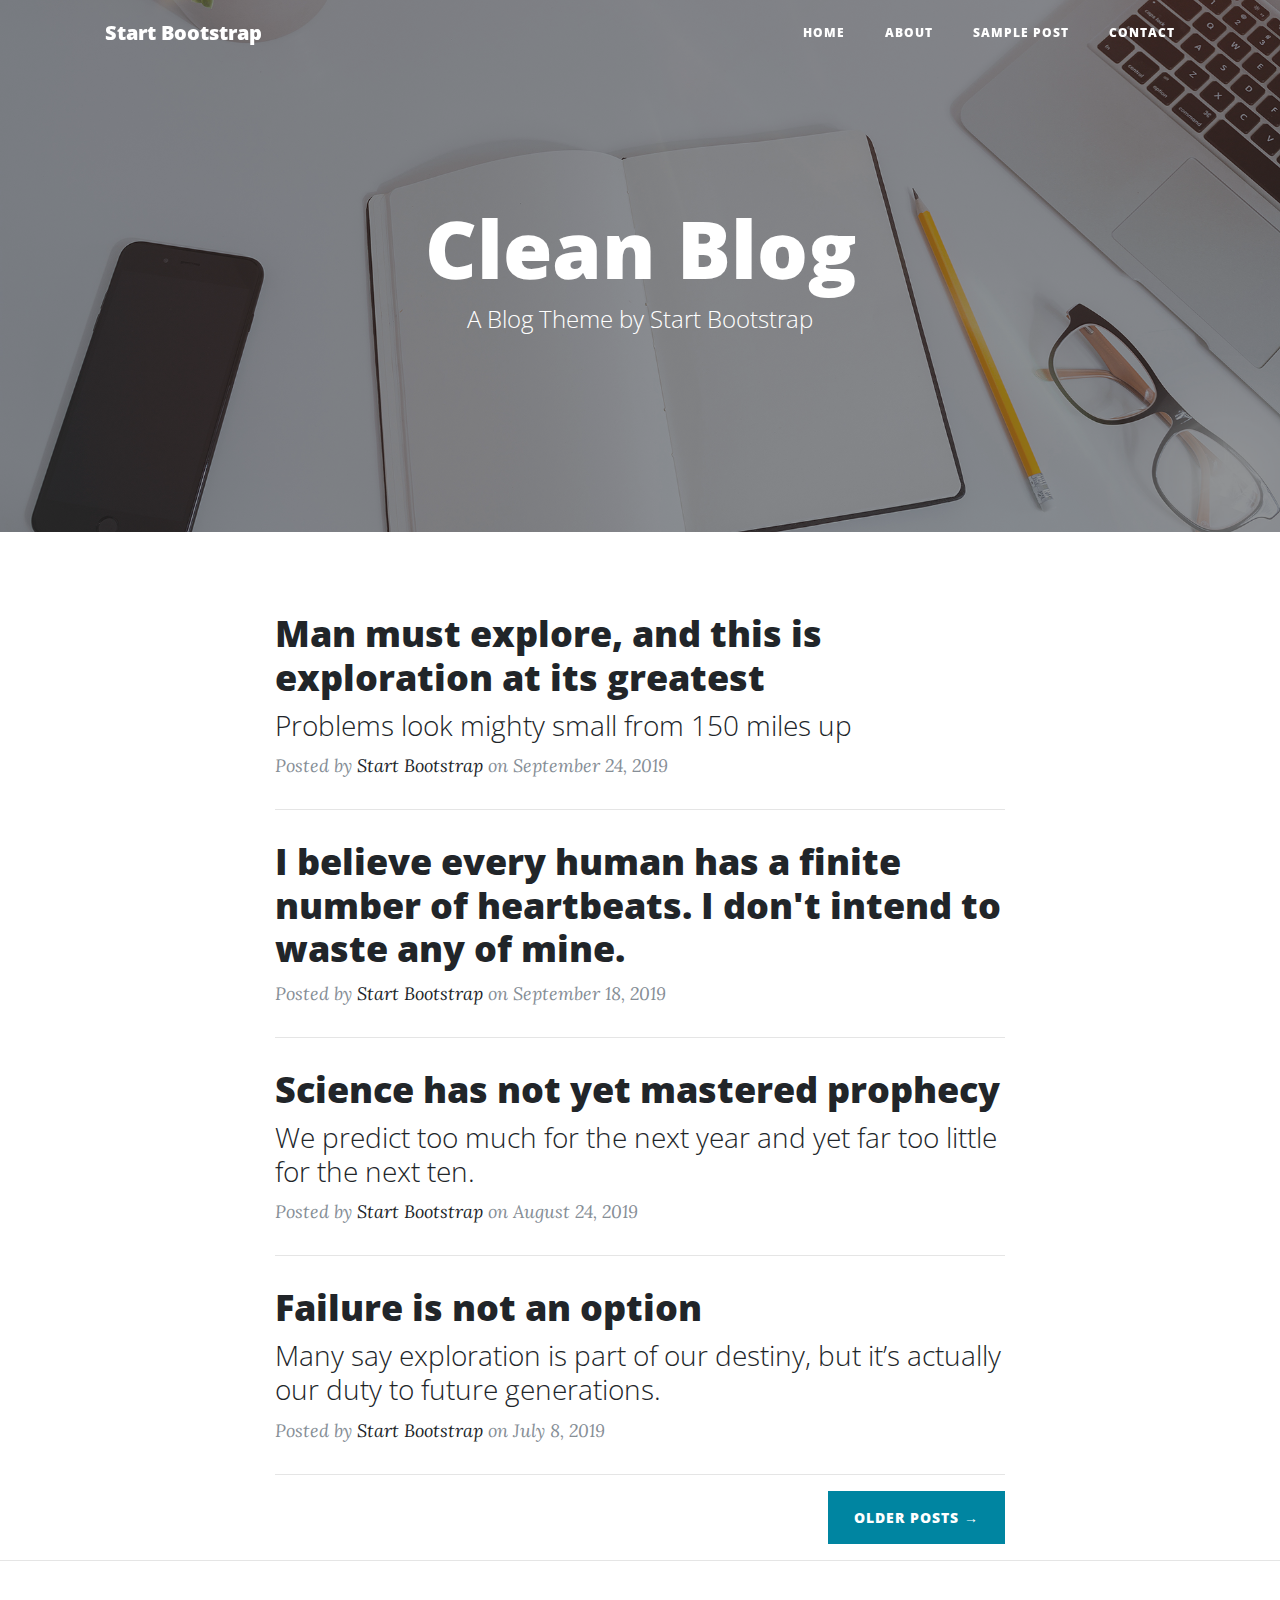
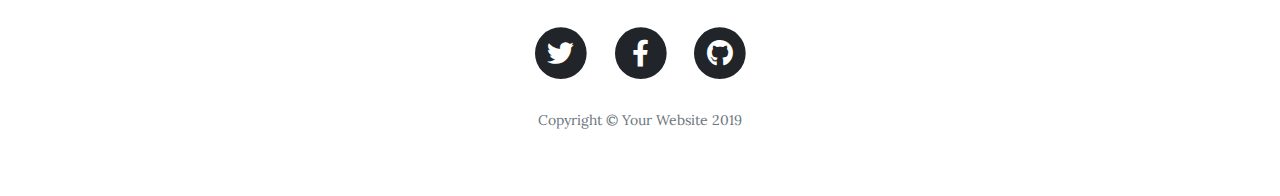
<file: MyHome/src/main/resources/static/startbootstrap-clean-blog-gh-pages/index.html>
<!DOCTYPE html>
<html lang="en">

<head>

  <meta charset="utf-8">
  <meta name="viewport" content="width=device-width, initial-scale=1, shrink-to-fit=no">
  <meta name="description" content="">
  <meta name="author" content="">

  <title>Clean Blog - Start Bootstrap Theme</title>

  <!-- Bootstrap core CSS -->
  <link href="vendor/bootstrap/css/bootstrap.min.css" rel="stylesheet">

  <!-- Custom fonts for this template -->
  <link href="vendor/fontawesome-free/css/all.min.css" rel="stylesheet" type="text/css">
  <link href='https://fonts.googleapis.com/css?family=Lora:400,700,400italic,700italic' rel='stylesheet' type='text/css'>
  <link href='https://fonts.googleapis.com/css?family=Open+Sans:300italic,400italic,600italic,700italic,800italic,400,300,600,700,800' rel='stylesheet' type='text/css'>

  <!-- Custom styles for this template -->
  <link href="css/clean-blog.min.css" rel="stylesheet">

</head>

<body>

  <!-- Navigation -->
  <nav class="navbar navbar-expand-lg navbar-light fixed-top" id="mainNav">
    <div class="container">
      <a class="navbar-brand" href="index.html">Start Bootstrap</a>
      <button class="navbar-toggler navbar-toggler-right" type="button" data-toggle="collapse" data-target="#navbarResponsive" aria-controls="navbarResponsive" aria-expanded="false" aria-label="Toggle navigation">
        Menu
        <i class="fas fa-bars"></i>
      </button>
      <div class="collapse navbar-collapse" id="navbarResponsive">
        <ul class="navbar-nav ml-auto">
          <li class="nav-item">
            <a class="nav-link" href="index.html">Home</a>
          </li>
          <li class="nav-item">
            <a class="nav-link" href="about.html">About</a>
          </li>
          <li class="nav-item">
            <a class="nav-link" href="post.html">Sample Post</a>
          </li>
          <li class="nav-item">
            <a class="nav-link" href="contact.html">Contact</a>
          </li>
        </ul>
      </div>
    </div>
  </nav>

  <!-- Page Header -->
  <header class="masthead" style="background-image: url('img/home-bg.jpg')">
    <div class="overlay"></div>
    <div class="container">
      <div class="row">
        <div class="col-lg-8 col-md-10 mx-auto">
          <div class="site-heading">
            <h1>Clean Blog</h1>
            <span class="subheading">A Blog Theme by Start Bootstrap</span>
          </div>
        </div>
      </div>
    </div>
  </header>

  <!-- Main Content -->
  <div class="container">
    <div class="row">
      <div class="col-lg-8 col-md-10 mx-auto">
        <div class="post-preview">
          <a href="post.html">
            <h2 class="post-title">
              Man must explore, and this is exploration at its greatest
            </h2>
            <h3 class="post-subtitle">
              Problems look mighty small from 150 miles up
            </h3>
          </a>
          <p class="post-meta">Posted by
            <a href="#">Start Bootstrap</a>
            on September 24, 2019</p>
        </div>
        <hr>
        <div class="post-preview">
          <a href="post.html">
            <h2 class="post-title">
              I believe every human has a finite number of heartbeats. I don't intend to waste any of mine.
            </h2>
          </a>
          <p class="post-meta">Posted by
            <a href="#">Start Bootstrap</a>
            on September 18, 2019</p>
        </div>
        <hr>
        <div class="post-preview">
          <a href="post.html">
            <h2 class="post-title">
              Science has not yet mastered prophecy
            </h2>
            <h3 class="post-subtitle">
              We predict too much for the next year and yet far too little for the next ten.
            </h3>
          </a>
          <p class="post-meta">Posted by
            <a href="#">Start Bootstrap</a>
            on August 24, 2019</p>
        </div>
        <hr>
        <div class="post-preview">
          <a href="post.html">
            <h2 class="post-title">
              Failure is not an option
            </h2>
            <h3 class="post-subtitle">
              Many say exploration is part of our destiny, but it’s actually our duty to future generations.
            </h3>
          </a>
          <p class="post-meta">Posted by
            <a href="#">Start Bootstrap</a>
            on July 8, 2019</p>
        </div>
        <hr>
        <!-- Pager -->
        <div class="clearfix">
          <a class="btn btn-primary float-right" href="#">Older Posts &rarr;</a>
        </div>
      </div>
    </div>
  </div>

  <hr>

  <!-- Footer -->
  <footer>
    <div class="container">
      <div class="row">
        <div class="col-lg-8 col-md-10 mx-auto">
          <ul class="list-inline text-center">
            <li class="list-inline-item">
              <a href="#">
                <span class="fa-stack fa-lg">
                  <i class="fas fa-circle fa-stack-2x"></i>
                  <i class="fab fa-twitter fa-stack-1x fa-inverse"></i>
                </span>
              </a>
            </li>
            <li class="list-inline-item">
              <a href="#">
                <span class="fa-stack fa-lg">
                  <i class="fas fa-circle fa-stack-2x"></i>
                  <i class="fab fa-facebook-f fa-stack-1x fa-inverse"></i>
                </span>
              </a>
            </li>
            <li class="list-inline-item">
              <a href="#">
                <span class="fa-stack fa-lg">
                  <i class="fas fa-circle fa-stack-2x"></i>
                  <i class="fab fa-github fa-stack-1x fa-inverse"></i>
                </span>
              </a>
            </li>
          </ul>
          <p class="copyright text-muted">Copyright &copy; Your Website 2019</p>
        </div>
      </div>
    </div>
  </footer>

  <!-- Bootstrap core JavaScript -->
  <script src="vendor/jquery/jquery.min.js"></script>
  <script src="vendor/bootstrap/js/bootstrap.bundle.min.js"></script>

  <!-- Custom scripts for this template -->
  <script src="js/clean-blog.min.js"></script>

</body>

</html>
</file>
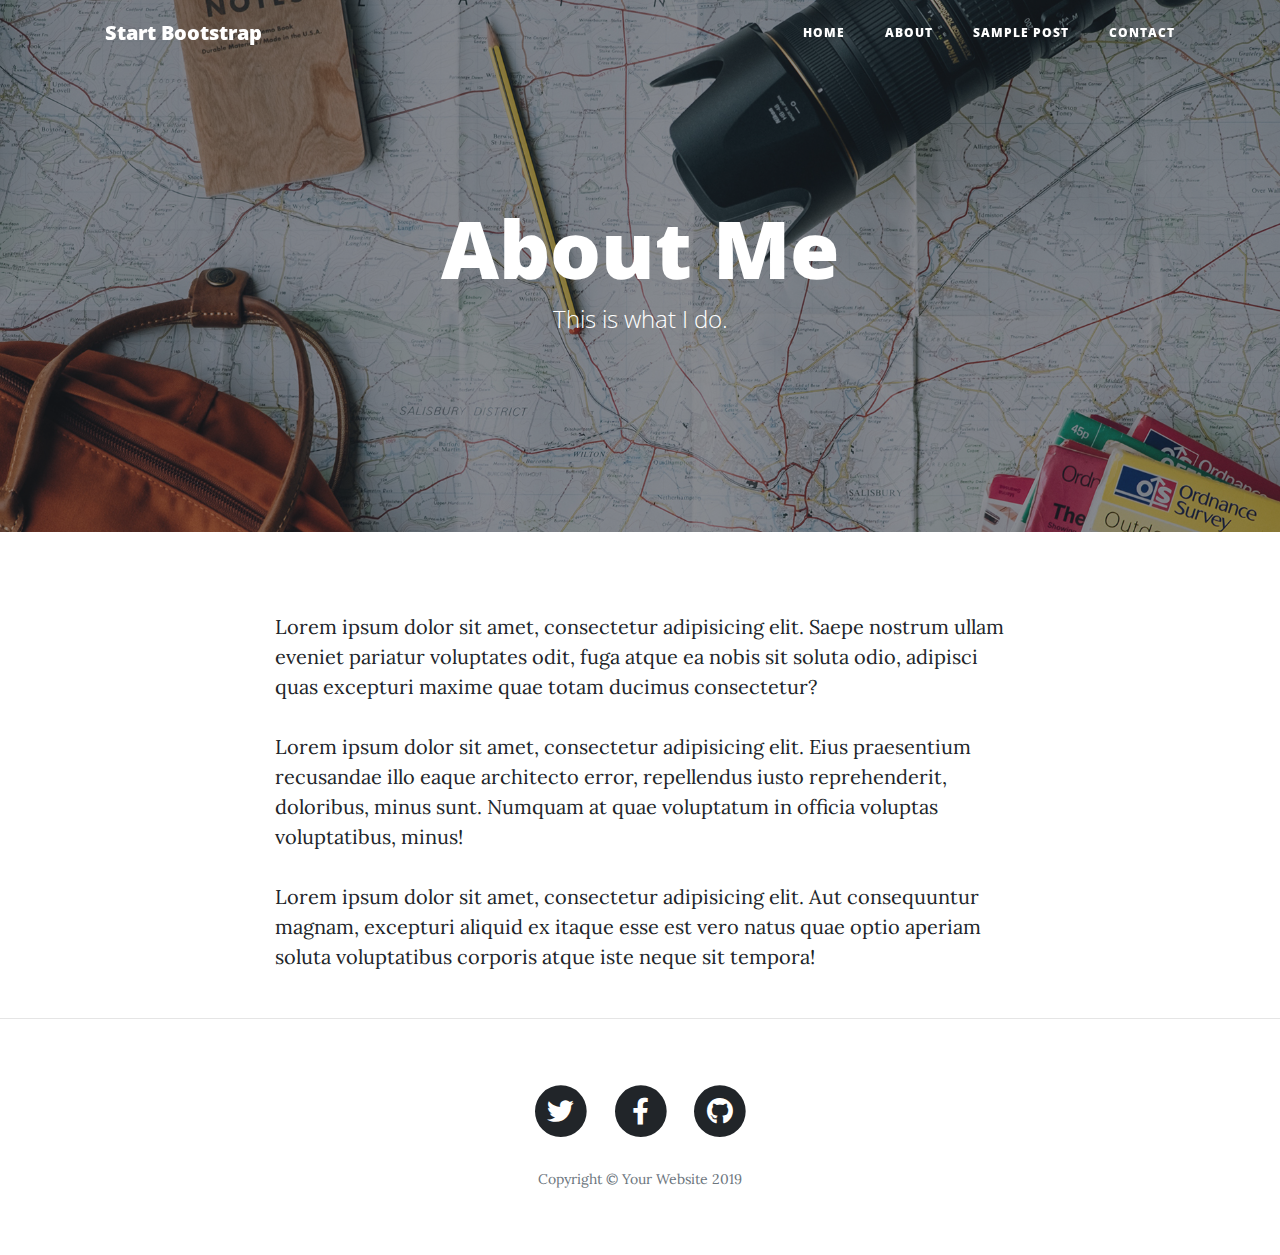
<file: MyHome/src/main/resources/static/startbootstrap-clean-blog-gh-pages/about.html>
<!DOCTYPE html>
<html lang="en">

<head>

  <meta charset="utf-8">
  <meta name="viewport" content="width=device-width, initial-scale=1, shrink-to-fit=no">
  <meta name="description" content="">
  <meta name="author" content="">

  <title>Clean Blog - Start Bootstrap Theme</title>

  <!-- Bootstrap core CSS -->
  <link href="vendor/bootstrap/css/bootstrap.min.css" rel="stylesheet">

  <!-- Custom fonts for this template -->
  <link href="vendor/fontawesome-free/css/all.min.css" rel="stylesheet" type="text/css">
  <link href='https://fonts.googleapis.com/css?family=Lora:400,700,400italic,700italic' rel='stylesheet' type='text/css'>
  <link href='https://fonts.googleapis.com/css?family=Open+Sans:300italic,400italic,600italic,700italic,800italic,400,300,600,700,800' rel='stylesheet' type='text/css'>

  <!-- Custom styles for this template -->
  <link href="css/clean-blog.min.css" rel="stylesheet">

</head>

<body>

  <!-- Navigation -->
  <nav class="navbar navbar-expand-lg navbar-light fixed-top" id="mainNav">
    <div class="container">
      <a class="navbar-brand" href="index.html">Start Bootstrap</a>
      <button class="navbar-toggler navbar-toggler-right" type="button" data-toggle="collapse" data-target="#navbarResponsive" aria-controls="navbarResponsive" aria-expanded="false" aria-label="Toggle navigation">
        Menu
        <i class="fas fa-bars"></i>
      </button>
      <div class="collapse navbar-collapse" id="navbarResponsive">
        <ul class="navbar-nav ml-auto">
          <li class="nav-item">
            <a class="nav-link" href="index.html">Home</a>
          </li>
          <li class="nav-item">
            <a class="nav-link" href="about.html">About</a>
          </li>
          <li class="nav-item">
            <a class="nav-link" href="post.html">Sample Post</a>
          </li>
          <li class="nav-item">
            <a class="nav-link" href="contact.html">Contact</a>
          </li>
        </ul>
      </div>
    </div>
  </nav>

  <!-- Page Header -->
  <header class="masthead" style="background-image: url('img/about-bg.jpg')">
    <div class="overlay"></div>
    <div class="container">
      <div class="row">
        <div class="col-lg-8 col-md-10 mx-auto">
          <div class="page-heading">
            <h1>About Me</h1>
            <span class="subheading">This is what I do.</span>
          </div>
        </div>
      </div>
    </div>
  </header>

  <!-- Main Content -->
  <div class="container">
    <div class="row">
      <div class="col-lg-8 col-md-10 mx-auto">
        <p>Lorem ipsum dolor sit amet, consectetur adipisicing elit. Saepe nostrum ullam eveniet pariatur voluptates odit, fuga atque ea nobis sit soluta odio, adipisci quas excepturi maxime quae totam ducimus consectetur?</p>
        <p>Lorem ipsum dolor sit amet, consectetur adipisicing elit. Eius praesentium recusandae illo eaque architecto error, repellendus iusto reprehenderit, doloribus, minus sunt. Numquam at quae voluptatum in officia voluptas voluptatibus, minus!</p>
        <p>Lorem ipsum dolor sit amet, consectetur adipisicing elit. Aut consequuntur magnam, excepturi aliquid ex itaque esse est vero natus quae optio aperiam soluta voluptatibus corporis atque iste neque sit tempora!</p>
      </div>
    </div>
  </div>

  <hr>

  <!-- Footer -->
  <footer>
    <div class="container">
      <div class="row">
        <div class="col-lg-8 col-md-10 mx-auto">
          <ul class="list-inline text-center">
            <li class="list-inline-item">
              <a href="#">
                <span class="fa-stack fa-lg">
                  <i class="fas fa-circle fa-stack-2x"></i>
                  <i class="fab fa-twitter fa-stack-1x fa-inverse"></i>
                </span>
              </a>
            </li>
            <li class="list-inline-item">
              <a href="#">
                <span class="fa-stack fa-lg">
                  <i class="fas fa-circle fa-stack-2x"></i>
                  <i class="fab fa-facebook-f fa-stack-1x fa-inverse"></i>
                </span>
              </a>
            </li>
            <li class="list-inline-item">
              <a href="#">
                <span class="fa-stack fa-lg">
                  <i class="fas fa-circle fa-stack-2x"></i>
                  <i class="fab fa-github fa-stack-1x fa-inverse"></i>
                </span>
              </a>
            </li>
          </ul>
          <p class="copyright text-muted">Copyright &copy; Your Website 2019</p>
        </div>
      </div>
    </div>
  </footer>

  <!-- Bootstrap core JavaScript -->
  <script src="vendor/jquery/jquery.min.js"></script>
  <script src="vendor/bootstrap/js/bootstrap.bundle.min.js"></script>

  <!-- Custom scripts for this template -->
  <script src="js/clean-blog.min.js"></script>

</body>

</html>
</file>
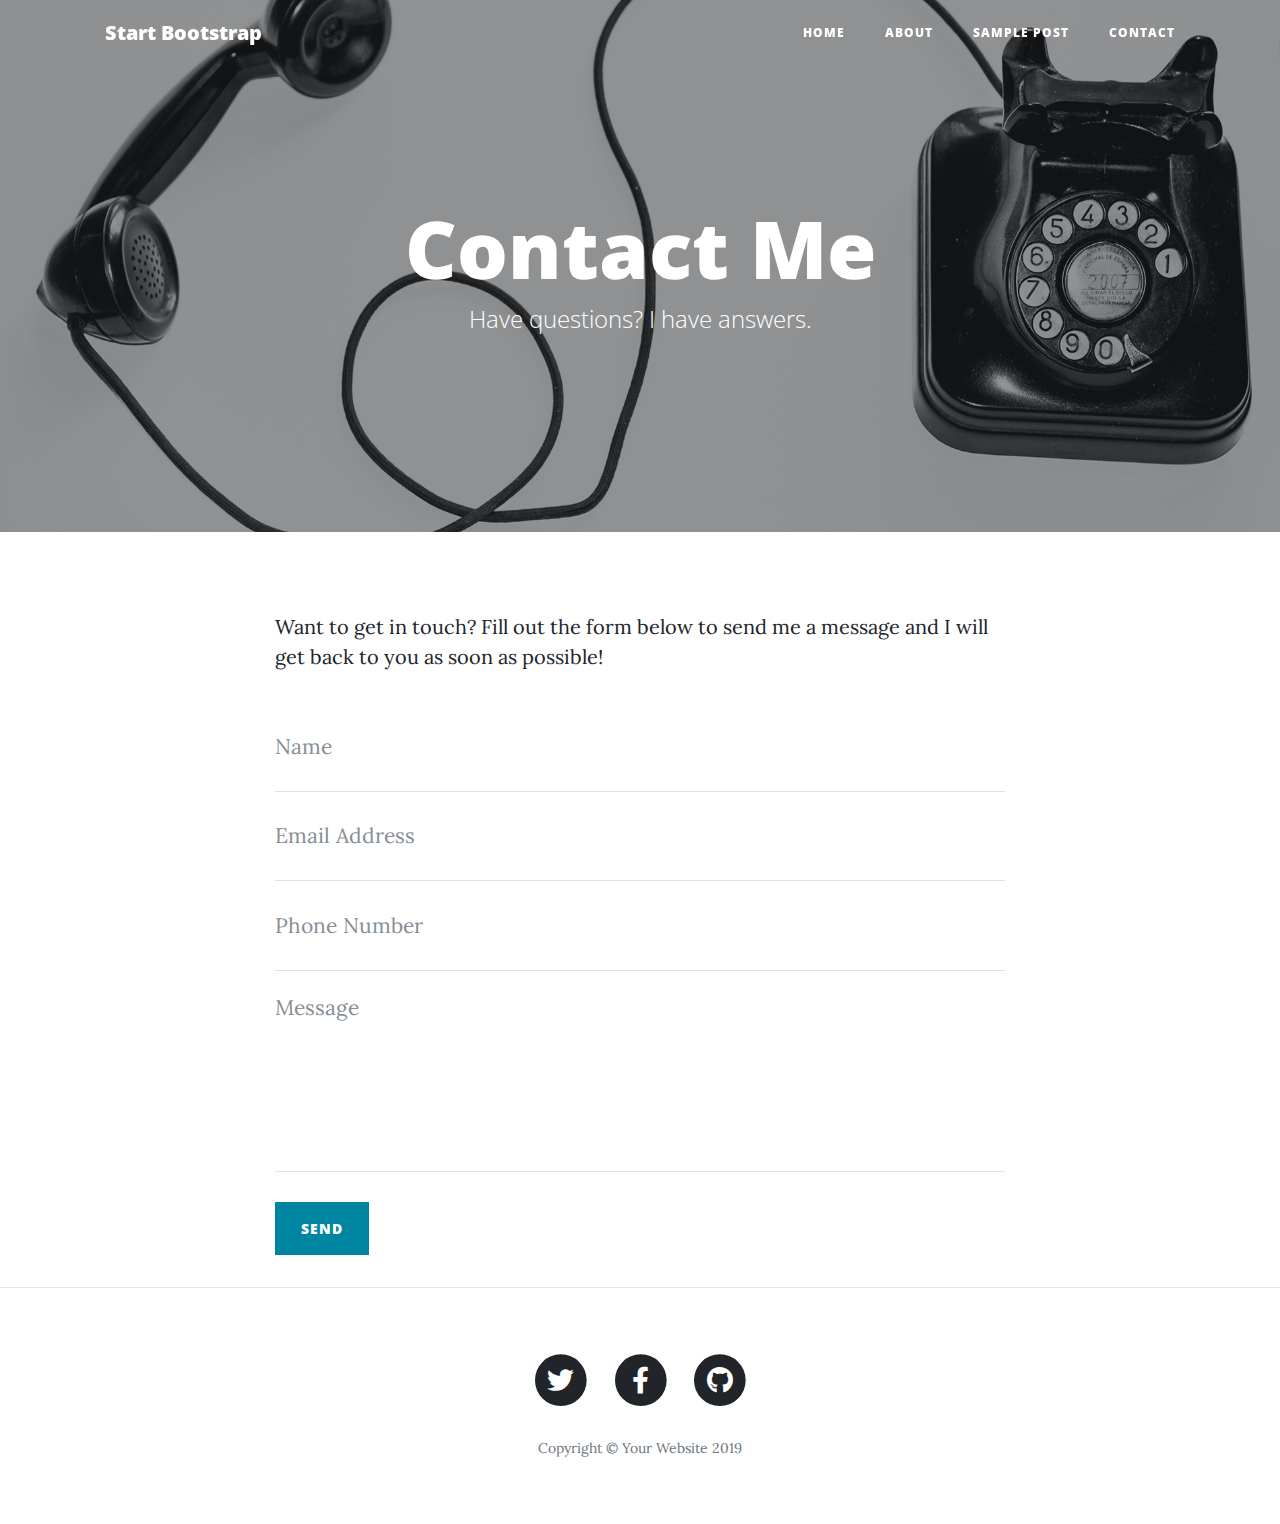
<file: MyHome/src/main/resources/static/startbootstrap-clean-blog-gh-pages/contact.html>
<!DOCTYPE html>
<html lang="en">

<head>

  <meta charset="utf-8">
  <meta name="viewport" content="width=device-width, initial-scale=1, shrink-to-fit=no">
  <meta name="description" content="">
  <meta name="author" content="">

  <title>Clean Blog - Start Bootstrap Theme</title>

  <!-- Bootstrap core CSS -->
  <link href="vendor/bootstrap/css/bootstrap.min.css" rel="stylesheet">

  <!-- Custom fonts for this template -->
  <link href="vendor/fontawesome-free/css/all.min.css" rel="stylesheet" type="text/css">
  <link href='https://fonts.googleapis.com/css?family=Lora:400,700,400italic,700italic' rel='stylesheet' type='text/css'>
  <link href='https://fonts.googleapis.com/css?family=Open+Sans:300italic,400italic,600italic,700italic,800italic,400,300,600,700,800' rel='stylesheet' type='text/css'>

  <!-- Custom styles for this template -->
  <link href="css/clean-blog.min.css" rel="stylesheet">

</head>

<body>

  <!-- Navigation -->
  <nav class="navbar navbar-expand-lg navbar-light fixed-top" id="mainNav">
    <div class="container">
      <a class="navbar-brand" href="index.html">Start Bootstrap</a>
      <button class="navbar-toggler navbar-toggler-right" type="button" data-toggle="collapse" data-target="#navbarResponsive" aria-controls="navbarResponsive" aria-expanded="false" aria-label="Toggle navigation">
        Menu
        <i class="fas fa-bars"></i>
      </button>
      <div class="collapse navbar-collapse" id="navbarResponsive">
        <ul class="navbar-nav ml-auto">
          <li class="nav-item">
            <a class="nav-link" href="index.html">Home</a>
          </li>
          <li class="nav-item">
            <a class="nav-link" href="about.html">About</a>
          </li>
          <li class="nav-item">
            <a class="nav-link" href="post.html">Sample Post</a>
          </li>
          <li class="nav-item">
            <a class="nav-link" href="contact.html">Contact</a>
          </li>
        </ul>
      </div>
    </div>
  </nav>

  <!-- Page Header -->
  <header class="masthead" style="background-image: url('img/contact-bg.jpg')">
    <div class="overlay"></div>
    <div class="container">
      <div class="row">
        <div class="col-lg-8 col-md-10 mx-auto">
          <div class="page-heading">
            <h1>Contact Me</h1>
            <span class="subheading">Have questions? I have answers.</span>
          </div>
        </div>
      </div>
    </div>
  </header>

  <!-- Main Content -->
  <div class="container">
    <div class="row">
      <div class="col-lg-8 col-md-10 mx-auto">
        <p>Want to get in touch? Fill out the form below to send me a message and I will get back to you as soon as possible!</p>
        <!-- Contact Form - Enter your email address on line 19 of the mail/contact_me.php file to make this form work. -->
        <!-- WARNING: Some web hosts do not allow emails to be sent through forms to common mail hosts like Gmail or Yahoo. It's recommended that you use a private domain email address! -->
        <!-- To use the contact form, your site must be on a live web host with PHP! The form will not work locally! -->
        <form name="sentMessage" id="contactForm" novalidate>
          <div class="control-group">
            <div class="form-group floating-label-form-group controls">
              <label>Name</label>
              <input type="text" class="form-control" placeholder="Name" id="name" required data-validation-required-message="Please enter your name.">
              <p class="help-block text-danger"></p>
            </div>
          </div>
          <div class="control-group">
            <div class="form-group floating-label-form-group controls">
              <label>Email Address</label>
              <input type="email" class="form-control" placeholder="Email Address" id="email" required data-validation-required-message="Please enter your email address.">
              <p class="help-block text-danger"></p>
            </div>
          </div>
          <div class="control-group">
            <div class="form-group col-xs-12 floating-label-form-group controls">
              <label>Phone Number</label>
              <input type="tel" class="form-control" placeholder="Phone Number" id="phone" required data-validation-required-message="Please enter your phone number.">
              <p class="help-block text-danger"></p>
            </div>
          </div>
          <div class="control-group">
            <div class="form-group floating-label-form-group controls">
              <label>Message</label>
              <textarea rows="5" class="form-control" placeholder="Message" id="message" required data-validation-required-message="Please enter a message."></textarea>
              <p class="help-block text-danger"></p>
            </div>
          </div>
          <br>
          <div id="success"></div>
          <div class="form-group">
            <button type="submit" class="btn btn-primary" id="sendMessageButton">Send</button>
          </div>
        </form>
      </div>
    </div>
  </div>

  <hr>

  <!-- Footer -->
  <footer>
    <div class="container">
      <div class="row">
        <div class="col-lg-8 col-md-10 mx-auto">
          <ul class="list-inline text-center">
            <li class="list-inline-item">
              <a href="#">
                <span class="fa-stack fa-lg">
                  <i class="fas fa-circle fa-stack-2x"></i>
                  <i class="fab fa-twitter fa-stack-1x fa-inverse"></i>
                </span>
              </a>
            </li>
            <li class="list-inline-item">
              <a href="#">
                <span class="fa-stack fa-lg">
                  <i class="fas fa-circle fa-stack-2x"></i>
                  <i class="fab fa-facebook-f fa-stack-1x fa-inverse"></i>
                </span>
              </a>
            </li>
            <li class="list-inline-item">
              <a href="#">
                <span class="fa-stack fa-lg">
                  <i class="fas fa-circle fa-stack-2x"></i>
                  <i class="fab fa-github fa-stack-1x fa-inverse"></i>
                </span>
              </a>
            </li>
          </ul>
          <p class="copyright text-muted">Copyright &copy; Your Website 2019</p>
        </div>
      </div>
    </div>
  </footer>

  <!-- Bootstrap core JavaScript -->
  <script src="vendor/jquery/jquery.min.js"></script>
  <script src="vendor/bootstrap/js/bootstrap.bundle.min.js"></script>

  <!-- Contact Form JavaScript -->
  <script src="js/jqBootstrapValidation.js"></script>
  <script src="js/contact_me.js"></script>

  <!-- Custom scripts for this template -->
  <script src="js/clean-blog.min.js"></script>

</body>

</html>
</file>
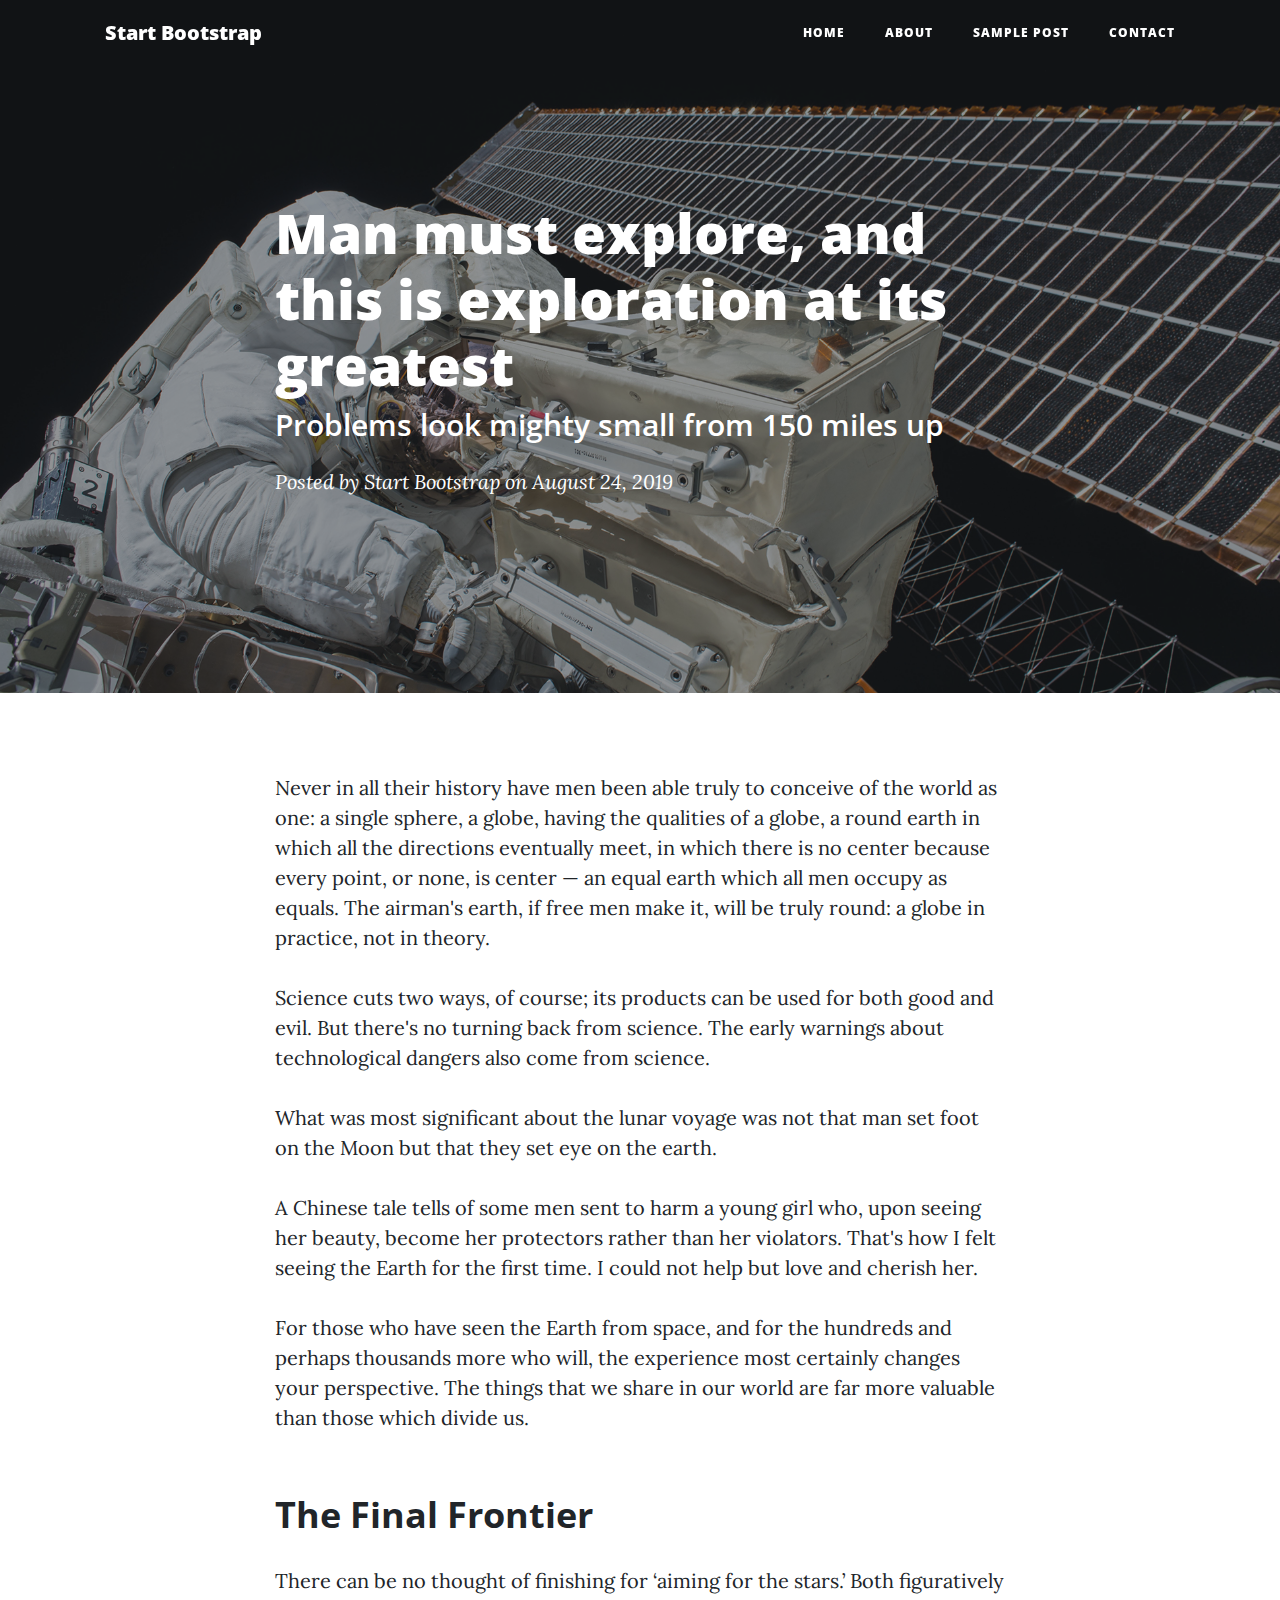
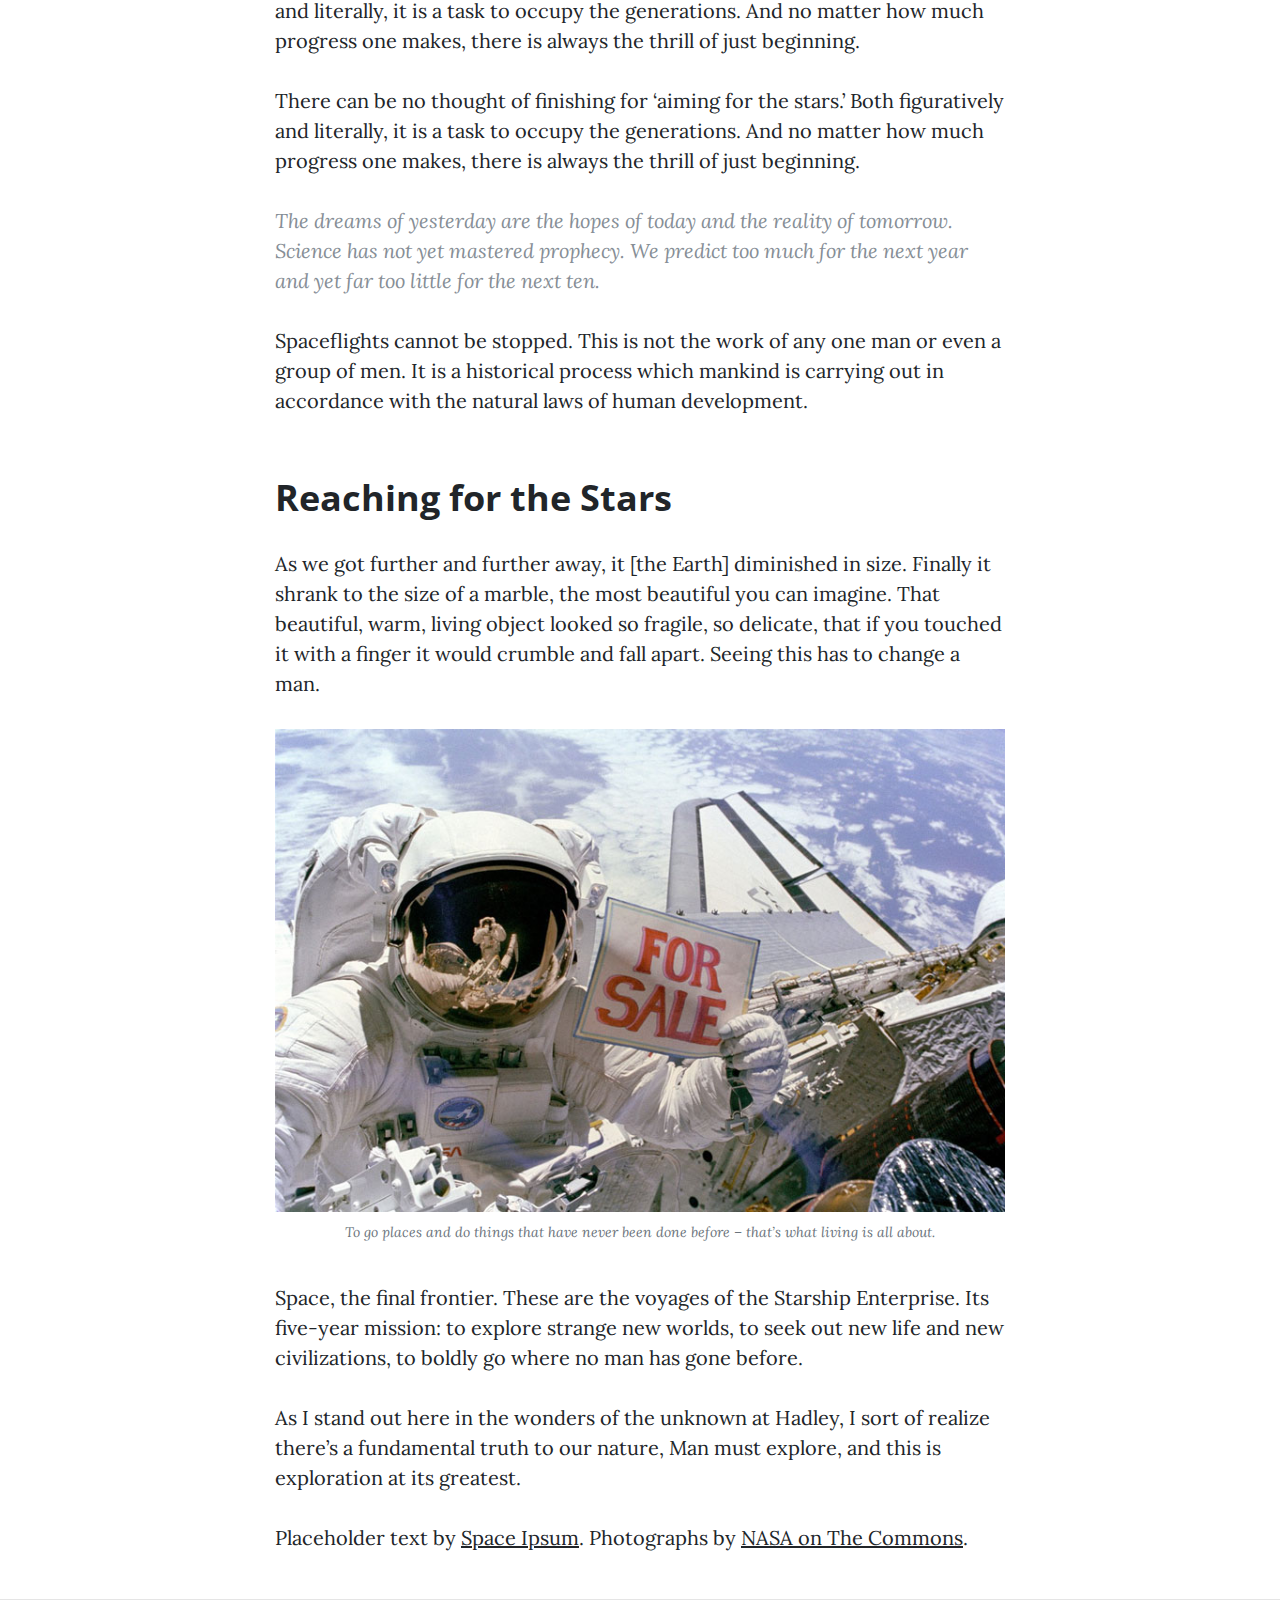
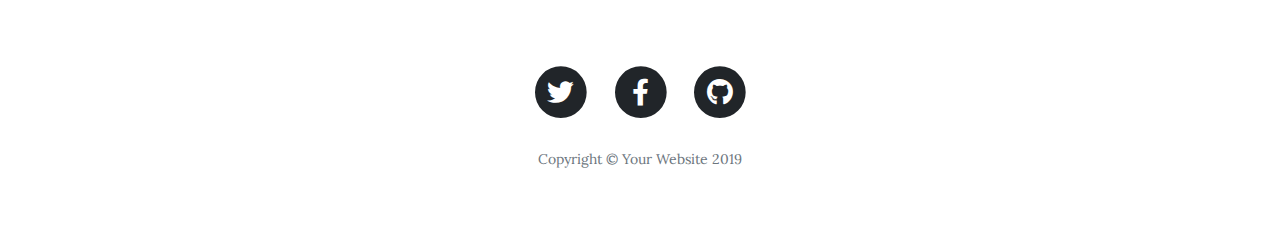
<file: MyHome/src/main/resources/static/startbootstrap-clean-blog-gh-pages/post.html>
<!DOCTYPE html>
<html lang="en">

<head>

  <meta charset="utf-8">
  <meta name="viewport" content="width=device-width, initial-scale=1, shrink-to-fit=no">
  <meta name="description" content="">
  <meta name="author" content="">

  <title>Clean Blog - Start Bootstrap Theme</title>

  <!-- Bootstrap core CSS -->
  <link href="vendor/bootstrap/css/bootstrap.min.css" rel="stylesheet">

  <!-- Custom fonts for this template -->
  <link href="vendor/fontawesome-free/css/all.min.css" rel="stylesheet" type="text/css">
  <link href='https://fonts.googleapis.com/css?family=Lora:400,700,400italic,700italic' rel='stylesheet' type='text/css'>
  <link href='https://fonts.googleapis.com/css?family=Open+Sans:300italic,400italic,600italic,700italic,800italic,400,300,600,700,800' rel='stylesheet' type='text/css'>

  <!-- Custom styles for this template -->
  <link href="css/clean-blog.min.css" rel="stylesheet">

</head>

<body>

  <!-- Navigation -->
  <nav class="navbar navbar-expand-lg navbar-light fixed-top" id="mainNav">
    <div class="container">
      <a class="navbar-brand" href="index.html">Start Bootstrap</a>
      <button class="navbar-toggler navbar-toggler-right" type="button" data-toggle="collapse" data-target="#navbarResponsive" aria-controls="navbarResponsive" aria-expanded="false" aria-label="Toggle navigation">
        Menu
        <i class="fas fa-bars"></i>
      </button>
      <div class="collapse navbar-collapse" id="navbarResponsive">
        <ul class="navbar-nav ml-auto">
          <li class="nav-item">
            <a class="nav-link" href="index.html">Home</a>
          </li>
          <li class="nav-item">
            <a class="nav-link" href="about.html">About</a>
          </li>
          <li class="nav-item">
            <a class="nav-link" href="post.html">Sample Post</a>
          </li>
          <li class="nav-item">
            <a class="nav-link" href="contact.html">Contact</a>
          </li>
        </ul>
      </div>
    </div>
  </nav>

  <!-- Page Header -->
  <header class="masthead" style="background-image: url('img/post-bg.jpg')">
    <div class="overlay"></div>
    <div class="container">
      <div class="row">
        <div class="col-lg-8 col-md-10 mx-auto">
          <div class="post-heading">
            <h1>Man must explore, and this is exploration at its greatest</h1>
            <h2 class="subheading">Problems look mighty small from 150 miles up</h2>
            <span class="meta">Posted by
              <a href="#">Start Bootstrap</a>
              on August 24, 2019</span>
          </div>
        </div>
      </div>
    </div>
  </header>

  <!-- Post Content -->
  <article>
    <div class="container">
      <div class="row">
        <div class="col-lg-8 col-md-10 mx-auto">
          <p>Never in all their history have men been able truly to conceive of the world as one: a single sphere, a globe, having the qualities of a globe, a round earth in which all the directions eventually meet, in which there is no center because every point, or none, is center — an equal earth which all men occupy as equals. The airman's earth, if free men make it, will be truly round: a globe in practice, not in theory.</p>

          <p>Science cuts two ways, of course; its products can be used for both good and evil. But there's no turning back from science. The early warnings about technological dangers also come from science.</p>

          <p>What was most significant about the lunar voyage was not that man set foot on the Moon but that they set eye on the earth.</p>

          <p>A Chinese tale tells of some men sent to harm a young girl who, upon seeing her beauty, become her protectors rather than her violators. That's how I felt seeing the Earth for the first time. I could not help but love and cherish her.</p>

          <p>For those who have seen the Earth from space, and for the hundreds and perhaps thousands more who will, the experience most certainly changes your perspective. The things that we share in our world are far more valuable than those which divide us.</p>

          <h2 class="section-heading">The Final Frontier</h2>

          <p>There can be no thought of finishing for ‘aiming for the stars.’ Both figuratively and literally, it is a task to occupy the generations. And no matter how much progress one makes, there is always the thrill of just beginning.</p>

          <p>There can be no thought of finishing for ‘aiming for the stars.’ Both figuratively and literally, it is a task to occupy the generations. And no matter how much progress one makes, there is always the thrill of just beginning.</p>

          <blockquote class="blockquote">The dreams of yesterday are the hopes of today and the reality of tomorrow. Science has not yet mastered prophecy. We predict too much for the next year and yet far too little for the next ten.</blockquote>

          <p>Spaceflights cannot be stopped. This is not the work of any one man or even a group of men. It is a historical process which mankind is carrying out in accordance with the natural laws of human development.</p>

          <h2 class="section-heading">Reaching for the Stars</h2>

          <p>As we got further and further away, it [the Earth] diminished in size. Finally it shrank to the size of a marble, the most beautiful you can imagine. That beautiful, warm, living object looked so fragile, so delicate, that if you touched it with a finger it would crumble and fall apart. Seeing this has to change a man.</p>

          <a href="#">
            <img class="img-fluid" src="img/post-sample-image.jpg" alt="">
          </a>
          <span class="caption text-muted">To go places and do things that have never been done before – that’s what living is all about.</span>

          <p>Space, the final frontier. These are the voyages of the Starship Enterprise. Its five-year mission: to explore strange new worlds, to seek out new life and new civilizations, to boldly go where no man has gone before.</p>

          <p>As I stand out here in the wonders of the unknown at Hadley, I sort of realize there’s a fundamental truth to our nature, Man must explore, and this is exploration at its greatest.</p>

          <p>Placeholder text by
            <a href="http://spaceipsum.com/">Space Ipsum</a>. Photographs by
            <a href="https://www.flickr.com/photos/nasacommons/">NASA on The Commons</a>.</p>
        </div>
      </div>
    </div>
  </article>

  <hr>

  <!-- Footer -->
  <footer>
    <div class="container">
      <div class="row">
        <div class="col-lg-8 col-md-10 mx-auto">
          <ul class="list-inline text-center">
            <li class="list-inline-item">
              <a href="#">
                <span class="fa-stack fa-lg">
                  <i class="fas fa-circle fa-stack-2x"></i>
                  <i class="fab fa-twitter fa-stack-1x fa-inverse"></i>
                </span>
              </a>
            </li>
            <li class="list-inline-item">
              <a href="#">
                <span class="fa-stack fa-lg">
                  <i class="fas fa-circle fa-stack-2x"></i>
                  <i class="fab fa-facebook-f fa-stack-1x fa-inverse"></i>
                </span>
              </a>
            </li>
            <li class="list-inline-item">
              <a href="#">
                <span class="fa-stack fa-lg">
                  <i class="fas fa-circle fa-stack-2x"></i>
                  <i class="fab fa-github fa-stack-1x fa-inverse"></i>
                </span>
              </a>
            </li>
          </ul>
          <p class="copyright text-muted">Copyright &copy; Your Website 2019</p>
        </div>
      </div>
    </div>
  </footer>

  <!-- Bootstrap core JavaScript -->
  <script src="vendor/jquery/jquery.min.js"></script>
  <script src="vendor/bootstrap/js/bootstrap.bundle.min.js"></script>

  <!-- Custom scripts for this template -->
  <script src="js/clean-blog.min.js"></script>

</body>

</html>
</file>
<file: MyHome/src/main/resources/static/startbootstrap-clean-blog-gh-pages/css/clean-blog.min.css>
/*!
 * Start Bootstrap - Clean Blog v5.0.6 (https://startbootstrap.com/template-overviews/clean-blog)
 * Copyright 2013-2019 Start Bootstrap
 * Licensed under MIT (https://github.com/BlackrockDigital/startbootstrap-clean-blog/blob/master/LICENSE)
 */body{font-size:20px;color:#212529;font-family:Lora,'Times New Roman',serif}p{line-height:1.5;margin:30px 0}p a{text-decoration:underline}h1,h2,h3,h4,h5,h6{font-weight:800;font-family:'Open Sans','Helvetica Neue',Helvetica,Arial,sans-serif}a{color:#212529;-webkit-transition:all .2s;transition:all .2s}a:focus,a:hover{color:#0085a1}blockquote{font-style:italic;color:#868e96}.section-heading{font-size:36px;font-weight:700;margin-top:60px}.caption{font-size:14px;font-style:italic;display:block;margin:0;padding:10px;text-align:center;border-bottom-right-radius:5px;border-bottom-left-radius:5px}::-moz-selection{color:#fff;background:#0085a1;text-shadow:none}::selection{color:#fff;background:#0085a1;text-shadow:none}img::-moz-selection{color:#fff;background:0 0}img::selection{color:#fff;background:0 0}img::-moz-selection{color:#fff;background:0 0}#mainNav{position:absolute;border-bottom:1px solid #e9ecef;background-color:#fff;font-family:'Open Sans','Helvetica Neue',Helvetica,Arial,sans-serif}#mainNav .navbar-brand{font-weight:800;color:#343a40}#mainNav .navbar-toggler{font-size:12px;font-weight:800;padding:13px;text-transform:uppercase;color:#343a40}#mainNav .navbar-nav>li.nav-item>a{font-size:12px;font-weight:800;letter-spacing:1px;text-transform:uppercase}@media only screen and (min-width:992px){#mainNav{border-bottom:1px solid transparent;background:0 0}#mainNav .navbar-brand{padding:10px 20px;color:#fff}#mainNav .navbar-brand:focus,#mainNav .navbar-brand:hover{color:rgba(255,255,255,.8)}#mainNav .navbar-nav>li.nav-item>a{padding:10px 20px;color:#fff}#mainNav .navbar-nav>li.nav-item>a:focus,#mainNav .navbar-nav>li.nav-item>a:hover{color:rgba(255,255,255,.8)}}@media only screen and (min-width:992px){#mainNav{-webkit-transition:background-color .2s;transition:background-color .2s;-webkit-transform:translate3d(0,0,0);transform:translate3d(0,0,0);-webkit-backface-visibility:hidden}#mainNav.is-fixed{position:fixed;top:-67px;-webkit-transition:-webkit-transform .2s;transition:-webkit-transform .2s;transition:transform .2s;transition:transform .2s,-webkit-transform .2s;border-bottom:1px solid #fff;background-color:rgba(255,255,255,.9)}#mainNav.is-fixed .navbar-brand{color:#212529}#mainNav.is-fixed .navbar-brand:focus,#mainNav.is-fixed .navbar-brand:hover{color:#0085a1}#mainNav.is-fixed .navbar-nav>li.nav-item>a{color:#212529}#mainNav.is-fixed .navbar-nav>li.nav-item>a:focus,#mainNav.is-fixed .navbar-nav>li.nav-item>a:hover{color:#0085a1}#mainNav.is-visible{-webkit-transform:translate3d(0,100%,0);transform:translate3d(0,100%,0)}}header.masthead{margin-bottom:50px;background:no-repeat center center;background-color:#868e96;background-attachment:scroll;position:relative;background-size:cover}header.masthead .overlay{position:absolute;top:0;left:0;height:100%;width:100%;background-color:#212529;opacity:.5}header.masthead .page-heading,header.masthead .post-heading,header.masthead .site-heading{padding:200px 0 150px;color:#fff}@media only screen and (min-width:768px){header.masthead .page-heading,header.masthead .post-heading,header.masthead .site-heading{padding:200px 0}}header.masthead .page-heading,header.masthead .site-heading{text-align:center}header.masthead .page-heading h1,header.masthead .site-heading h1{font-size:50px;margin-top:0}header.masthead .page-heading .subheading,header.masthead .site-heading .subheading{font-size:24px;font-weight:300;line-height:1.1;display:block;margin:10px 0 0;font-family:'Open Sans','Helvetica Neue',Helvetica,Arial,sans-serif}@media only screen and (min-width:768px){header.masthead .page-heading h1,header.masthead .site-heading h1{font-size:80px}}header.masthead .post-heading h1{font-size:35px}header.masthead .post-heading .meta,header.masthead .post-heading .subheading{line-height:1.1;display:block}header.masthead .post-heading .subheading{font-size:24px;font-weight:600;margin:10px 0 30px;font-family:'Open Sans','Helvetica Neue',Helvetica,Arial,sans-serif}header.masthead .post-heading .meta{font-size:20px;font-weight:300;font-style:italic;font-family:Lora,'Times New Roman',serif}header.masthead .post-heading .meta a{color:#fff}@media only screen and (min-width:768px){header.masthead .post-heading h1{font-size:55px}header.masthead .post-heading .subheading{font-size:30px}}.post-preview>a{color:#212529}.post-preview>a:focus,.post-preview>a:hover{text-decoration:none;color:#0085a1}.post-preview>a>.post-title{font-size:30px;margin-top:30px;margin-bottom:10px}.post-preview>a>.post-subtitle{font-weight:300;margin:0 0 10px}.post-preview>.post-meta{font-size:18px;font-style:italic;margin-top:0;color:#868e96}.post-preview>.post-meta>a{text-decoration:none;color:#212529}.post-preview>.post-meta>a:focus,.post-preview>.post-meta>a:hover{text-decoration:underline;color:#0085a1}@media only screen and (min-width:768px){.post-preview>a>.post-title{font-size:36px}}.floating-label-form-group{font-size:14px;position:relative;margin-bottom:0;padding-bottom:.5em;border-bottom:1px solid #dee2e6}.floating-label-form-group input,.floating-label-form-group textarea{font-size:1.5em;position:relative;z-index:1;padding:0;resize:none;border:none;border-radius:0;background:0 0;-webkit-box-shadow:none!important;box-shadow:none!important;font-family:Lora,'Times New Roman',serif}.floating-label-form-group input::-webkit-input-placeholder,.floating-label-form-group textarea::-webkit-input-placeholder{color:#868e96;font-family:Lora,'Times New Roman',serif}.floating-label-form-group label{font-size:.85em;line-height:1.764705882em;position:relative;z-index:0;top:2em;display:block;margin:0;-webkit-transition:top .3s ease,opacity .3s ease;transition:top .3s ease,opacity .3s ease;vertical-align:middle;vertical-align:baseline;opacity:0}.floating-label-form-group .help-block{margin:15px 0}.floating-label-form-group-with-value label{top:0;opacity:1}.floating-label-form-group-with-focus label{color:#0085a1}form .form-group:first-child .floating-label-form-group{border-top:1px solid #dee2e6}footer{padding:50px 0 65px}footer .list-inline{margin:0;padding:0}footer .copyright{font-size:14px;margin-bottom:0;text-align:center}.btn{font-size:14px;font-weight:800;padding:15px 25px;letter-spacing:1px;text-transform:uppercase;border-radius:0;font-family:'Open Sans','Helvetica Neue',Helvetica,Arial,sans-serif}.btn-primary{background-color:#0085a1;border-color:#0085a1}.btn-primary:active,.btn-primary:focus,.btn-primary:hover{color:#fff;background-color:#00657b!important;border-color:#00657b!important}.btn-lg{font-size:16px;padding:25px 35px}
</file>
